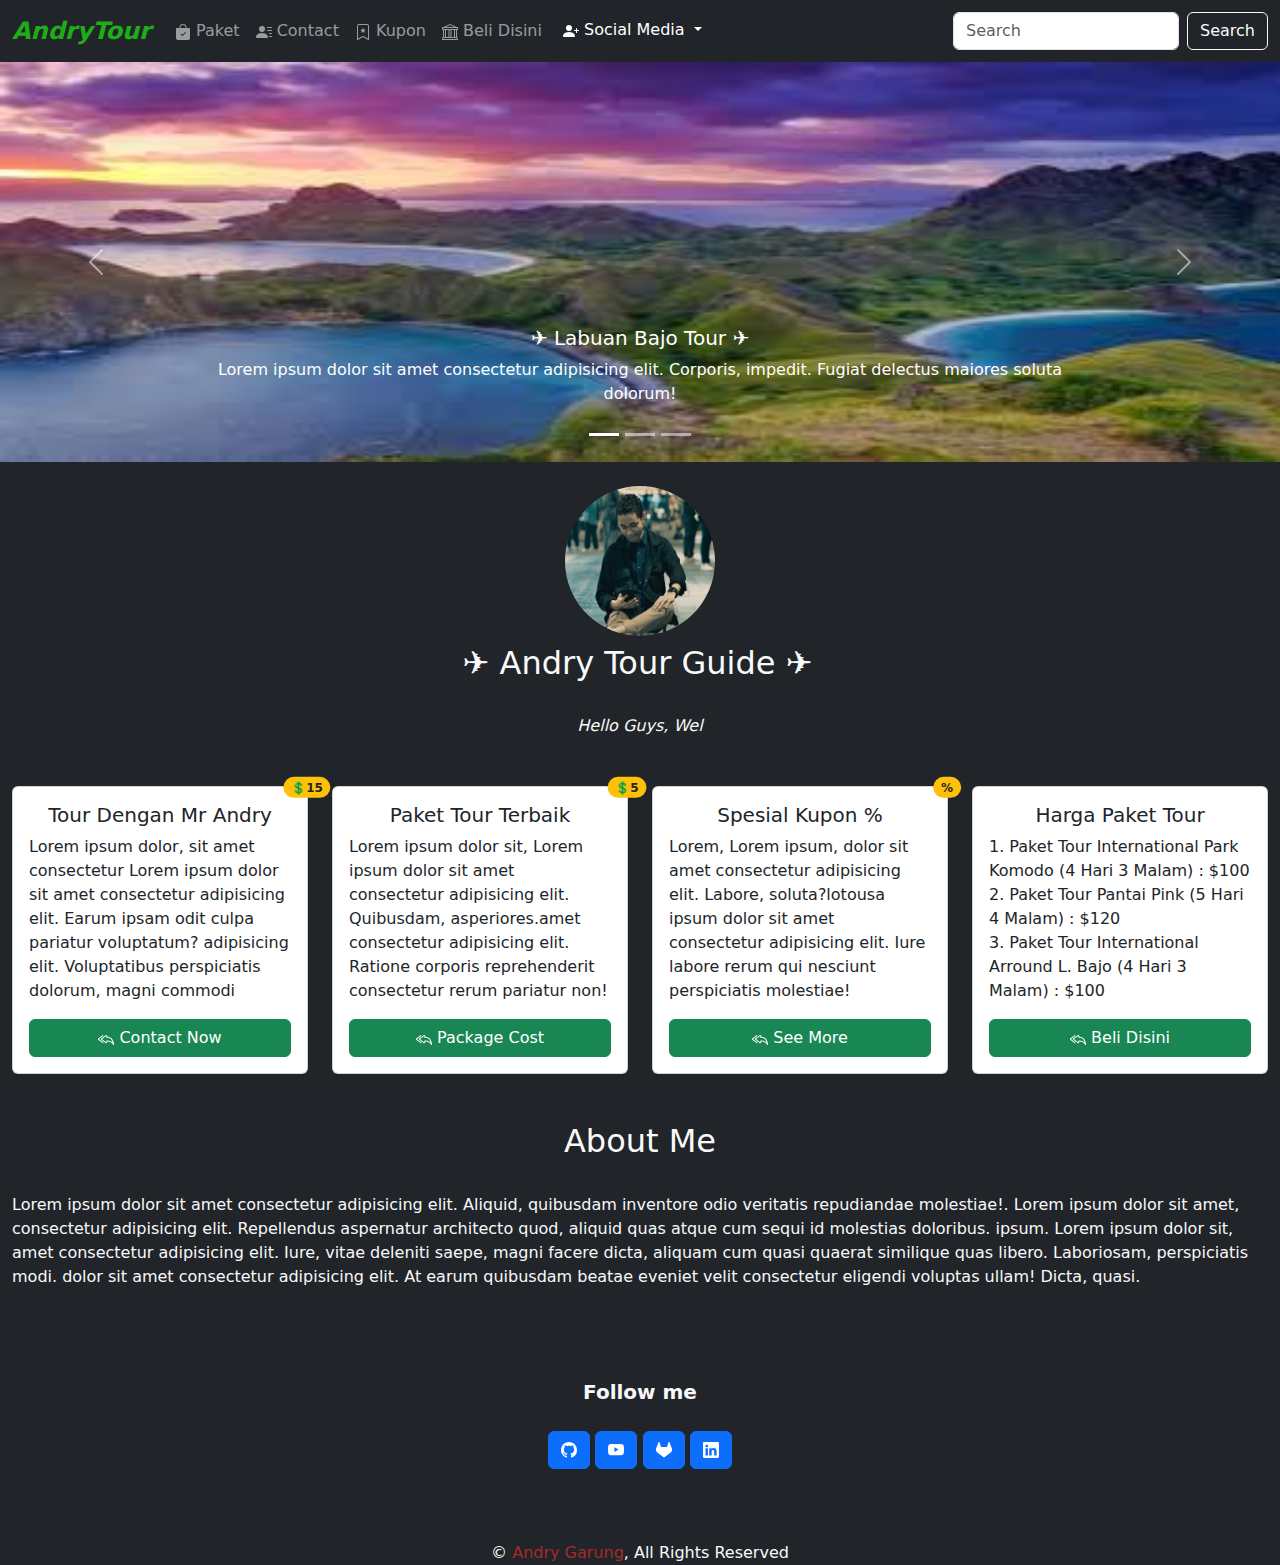
<file: index.html>
<!DOCTYPE html>
<html lang="en">
  <head>
    <meta charset="UTF-8" />
    <meta name="viewport" content="width=device-width, initial-scale=1.0" />
    <link
      href="https://cdn.jsdelivr.net/npm/bootstrap@5.3.3/dist/css/bootstrap.min.css"
      rel="stylesheet"
      integrity="sha384-QWTKZyjpPEjISv5WaRU9OFeRpok6YctnYmDr5pNlyT2bRjXh0JMhjY6hW+ALEwIH"
      crossorigin="anonymous"
    />
    <link rel="stylesheet" href="style.css">
    <title>home</title>
  </head>
  <body class="bg-dark">
   
    

      <!--NAVBAR SECTION PART-->
    <nav class="navbar navbar-expand-lg navbar-dark bg-dark  text-light sticky-top">
      <div class="container-fluid">
        <a class="navbar-brand" href="/index.html" style=" font-weight: bolder; color: rgb(29, 173, 24); font-style: italic; font-size: x-large;">AndryTour</a>
        <button class="navbar-toggler" type="button" data-bs-toggle="collapse" data-bs-target="#navbarSupportedContent" aria-controls="navbarSupportedContent" aria-expanded="false" aria-label="Toggle navigation">
          <span class="navbar-toggler-icon"></span>
        </button>
        <div class="collapse navbar-collapse" id="navbarSupportedContent">
          <ul class="navbar-nav me-auto mb-2 mb-lg-0">
            
            <li class="nav-item">
              <a class="nav-link " href="/PAKET/index.html"> <svg xmlns="http://www.w3.org/2000/svg" width="16" height="16" fill="currentColor" class="bi bi-bag-check-fill" viewBox="0 0 16 16">
                <path fill-rule="evenodd" d="M10.5 3.5a2.5 2.5 0 0 0-5 0V4h5zm1 0V4H15v10a2 2 0 0 1-2 2H3a2 2 0 0 1-2-2V4h3.5v-.5a3.5 3.5 0 1 1 7 0m-.646 5.354a.5.5 0 0 0-.708-.708L7.5 10.793 6.354 9.646a.5.5 0 1 0-.708.708l1.5 1.5a.5.5 0 0 0 .708 0z"/>
              </svg> Paket</a>  
            </li>
            <li class="nav-item">
            <a class="nav-link " href="/CONTACT/index.html"> <svg xmlns="http://www.w3.org/2000/svg" width="16" height="16" fill="currentColor" class="bi bi-person-lines-fill" viewBox="0 0 16 16">
              <path d="M6 8a3 3 0 1 0 0-6 3 3 0 0 0 0 6m-5 6s-1 0-1-1 1-4 6-4 6 3 6 4-1 1-1 1zM11 3.5a.5.5 0 0 1 .5-.5h4a.5.5 0 0 1 0 1h-4a.5.5 0 0 1-.5-.5m.5 2.5a.5.5 0 0 0 0 1h4a.5.5 0 0 0 0-1zm2 3a.5.5 0 0 0 0 1h2a.5.5 0 0 0 0-1zm0 3a.5.5 0 0 0 0 1h2a.5.5 0 0 0 0-1z"/>
            </svg> Contact</a>
          </li>
        
          <li class="nav-item">
            <a class="nav-link " href="/KUPON/index.html"> <svg xmlns="http://www.w3.org/2000/svg" width="16" height="16" fill="currentColor" class="bi bi-bookmark-star" viewBox="0 0 16 16">
              <path d="M7.84 4.1a.178.178 0 0 1 .32 0l.634 1.285a.18.18 0 0 0 .134.098l1.42.206c.145.021.204.2.098.303L9.42 6.993a.18.18 0 0 0-.051.158l.242 1.414a.178.178 0 0 1-.258.187l-1.27-.668a.18.18 0 0 0-.165 0l-1.27.668a.178.178 0 0 1-.257-.187l.242-1.414a.18.18 0 0 0-.05-.158l-1.03-1.001a.178.178 0 0 1 .098-.303l1.42-.206a.18.18 0 0 0 .134-.098z"/>
              <path d="M2 2a2 2 0 0 1 2-2h8a2 2 0 0 1 2 2v13.5a.5.5 0 0 1-.777.416L8 13.101l-5.223 2.815A.5.5 0 0 1 2 15.5zm2-1a1 1 0 0 0-1 1v12.566l4.723-2.482a.5.5 0 0 1 .554 0L13 14.566V2a1 1 0 0 0-1-1z"/>
            </svg> Kupon</a>
          </li>

          <li class="nav-item">
            <a class="nav-link " href="/BELI DISINI/index.html"><svg xmlns="http://www.w3.org/2000/svg" width="16" height="16" fill="currentColor" class="bi bi-bank" viewBox="0 0 16 16">
              <path d="m8 0 6.61 3h.89a.5.5 0 0 1 .5.5v2a.5.5 0 0 1-.5.5H15v7a.5.5 0 0 1 .485.38l.5 2a.498.498 0 0 1-.485.62H.5a.498.498 0 0 1-.485-.62l.5-2A.5.5 0 0 1 1 13V6H.5a.5.5 0 0 1-.5-.5v-2A.5.5 0 0 1 .5 3h.89zM3.777 3h8.447L8 1zM2 6v7h1V6zm2 0v7h2.5V6zm3.5 0v7h1V6zm2 0v7H12V6zM13 6v7h1V6zm2-1V4H1v1zm-.39 9H1.39l-.25 1h13.72z"/>
            </svg> Beli Disini</a>
          </li>

          <!--dropdwon social media-->
        
                <ul class="navbar-nav">
                  <li class="nav-item dropdown ">
                    <button class="btn btn-dark dropdown-toggle" data-bs-toggle="dropdown" aria-expanded="false">
                      <svg xmlns="http://www.w3.org/2000/svg" width="16" height="16" fill="currentColor" class="bi bi-person-plus-fill" viewBox="0 0 16 16">
                        <path d="M1 14s-1 0-1-1 1-4 6-4 6 3 6 4-1 1-1 1zm5-6a3 3 0 1 0 0-6 3 3 0 0 0 0 6"/>
                        <path fill-rule="evenodd" d="M13.5 5a.5.5 0 0 1 .5.5V7h1.5a.5.5 0 0 1 0 1H14v1.5a.5.5 0 0 1-1 0V8h-1.5a.5.5 0 0 1 0-1H13V5.5a.5.5 0 0 1 .5-.5"/>
                      </svg> Social Media
                    </button>
                    <ul class="dropdown-menu dropdown-menu-dark">
                      <li><a class="dropdown-item" href="https://youtube.com/">
                        <svg xmlns="http://www.w3.org/2000/svg" width="16" height="16" fill="currentColor" class="bi bi-youtube" viewBox="0 0 16 16">
                          <path d="M8.051 1.999h.089c.822.003 4.987.033 6.11.335a2.01 2.01 0 0 1 1.415 1.42c.101.38.172.883.22 1.402l.01.104.022.26.008.104c.065.914.073 1.77.074 1.957v.075c-.001.194-.01 1.108-.082 2.06l-.008.105-.009.104c-.05.572-.124 1.14-.235 1.558a2.01 2.01 0 0 1-1.415 1.42c-1.16.312-5.569.334-6.18.335h-.142c-.309 0-1.587-.006-2.927-.052l-.17-.006-.087-.004-.171-.007-.171-.007c-1.11-.049-2.167-.128-2.654-.26a2.01 2.01 0 0 1-1.415-1.419c-.111-.417-.185-.986-.235-1.558L.09 9.82l-.008-.104A31 31 0 0 1 0 7.68v-.123c.002-.215.01-.958.064-1.778l.007-.103.003-.052.008-.104.022-.26.01-.104c.048-.519.119-1.023.22-1.402a2.01 2.01 0 0 1 1.415-1.42c.487-.13 1.544-.21 2.654-.26l.17-.007.172-.006.086-.003.171-.007A100 100 0 0 1 7.858 2zM6.4 5.209v4.818l4.157-2.408z"/>
                        </svg> Youtube</a></li>
                      <li><a class="dropdown-item" href="https://web.facebook.com/">
                        <svg xmlns="http://www.w3.org/2000/svg" width="16" height="16" fill="currentColor" class="bi bi-facebook" viewBox="0 0 16 16">
                        <path d="M16 8.049c0-4.446-3.582-8.05-8-8.05C3.58 0-.002 3.603-.002 8.05c0 4.017 2.926 7.347 6.75 7.951v-5.625h-2.03V8.05H6.75V6.275c0-2.017 1.195-3.131 3.022-3.131.876 0 1.791.157 1.791.157v1.98h-1.009c-.993 0-1.303.621-1.303 1.258v1.51h2.218l-.354 2.326H9.25V16c3.824-.604 6.75-3.934 6.75-7.951"/>
                        </svg> Facebook</a></li>
                      <li><a class="dropdown-item" href="https://www.tiktok.com/">
                        <svg xmlns="http://www.w3.org/2000/svg" width="16" height="16" fill="currentColor" class="bi bi-tiktok" viewBox="0 0 16 16">
                        <path d="M9 0h1.98c.144.715.54 1.617 1.235 2.512C12.895 3.389 13.797 4 15 4v2c-1.753 0-3.07-.814-4-1.829V11a5 5 0 1 1-5-5v2a3 3 0 1 0 3 3z"/>
                       </svg> Tiktok</a></li>
                    </ul>
                  </li>
                </ul>
              
            <!--end Social Media-->
          

          </ul>

          <form class="d-flex" role="search">
            <input class="form-control me-2" type="search" placeholder="Search" aria-label="Search">
            <button class="btn btn-outline-light" type="submit">Search</button>
          </form>
        </div>
      </div>
    </nav>
    <!--NAVBAR SECTION END-->

    <!--FIRST LAYOUT-->

    <!--COROUSEL IMAGES-->
    <div id="carouselExampleCaptions" class="carousel slide">
      <div class="carousel-indicators" >
        <button type="button" data-bs-target="#carouselExampleCaptions" data-bs-slide-to="0" class="active" aria-current="true" aria-label="Slide 1"></button>
        <button type="button" data-bs-target="#carouselExampleCaptions" data-bs-slide-to="1" aria-label="Slide 2"></button>
        <button type="button" data-bs-target="#carouselExampleCaptions" data-bs-slide-to="2" aria-label="Slide 3"></button>
      </div>
      <div class="carousel-inner " >
        <div class="carousel-item active">
          <img src="new03.jpeg" class="d-block w-100" alt="labuan bajo" style="height: 400px;"  >
          <div class="carousel-caption" >
            <h5> ✈ Labuan Bajo Tour ✈</h5>
            <p>Lorem ipsum dolor sit amet consectetur adipisicing elit. Corporis, impedit. Fugiat delectus maiores soluta dolorum!</p>
          </div>
        </div>
        <div class="carousel-item" >
          <img src="pink1.jpeg" class="d-block w-100" alt="pantai pink"  style="height: 400px;">
          <div class="carousel-caption">
            <h5>✈ Pantai Pink Tour ✈</h5>
            <p>Lorem ipsum dolor sit, amet consectetur adipisicing elit. Quisquam recusandae numquam veritatis eos quaerat voluptatibus?</p>
          </div>
        </div>
        <div class="carousel-item" >
          <img src="komodo 1.jpeg" class="d-block w-100" alt="hewan komodo"  style="height: 400px;">
          <div class="carousel-caption ">
            <h5>✈ Visiting International Komodo Park ✈</h5>
            <p>Lorem ipsum dolor sit amet consectetur adipisicing elit. Perspiciatis earum doloremque culpa magnam blanditiis error?</p>
          </div>
        </div>
      </div>
      <button class="carousel-control-prev" type="button" data-bs-target="#carouselExampleCaptions" data-bs-slide="prev">
        <span class="carousel-control-prev-icon" aria-hidden="true"></span>
        <span class="visually-hidden">Previous</span>
      </button>
      <button class="carousel-control-next" type="button" data-bs-target="#carouselExampleCaptions" data-bs-slide="next">
        <span class="carousel-control-next-icon" aria-hidden="true"></span>
        <span class="visually-hidden">Next</span>
      </button>
    </div>
    <!--END OF COROUSEL IAMGAES-->

    <div class="container-fluid bg-dark text-light header" style="height: 100vh;" >
      <div class="row mt-4">
        <div class="col-12">
          <div class="header text-center">
            <img src="garung04.jpg"  alt="my image" width="150px " height="150px" >
          </div>
          
            <h2 class="mt-2 typing-animation text-center">✈ Andry Tour Guide ✈ </h2>
            <div class="col text-center">
                <i  id="typing-element"><br>
                </i>
            </div>
        </div>
      </div>

      <!--CARDS SECTION-->
      <div class="row text-dark mt-4 ">
        <div class="col-sm-3 g-4">
          <div class="card ">
            <div class="card-body">
              <h5 class="card-title text-center">Tour Dengan Mr Andry</h5>
              <p class="card-text">Lorem ipsum dolor, sit amet consectetur Lorem ipsum dolor sit amet consectetur adipisicing elit. Earum ipsam odit culpa pariatur voluptatum? adipisicing elit. Voluptatibus perspiciatis dolorum, magni commodi</p>
              <a href="CONTACT" class="btn btn-success d-block"><svg xmlns="http://www.w3.org/2000/svg" width="16" height="16" fill="currentColor" class="bi bi-reply-all" viewBox="0 0 16 16">
                <path d="M8.098 5.013a.144.144 0 0 1 .202.134V6.3a.5.5 0 0 0 .5.5c.667 0 2.013.005 3.3.822.984.624 1.99 1.76 2.595 3.876-1.02-.983-2.185-1.516-3.205-1.799a8.7 8.7 0 0 0-1.921-.306 7 7 0 0 0-.798.008h-.013l-.005.001h-.001L8.8 9.9l-.05-.498a.5.5 0 0 0-.45.498v1.153c0 .108-.11.176-.202.134L4.114 8.254l-.042-.028a.147.147 0 0 1 0-.252l.042-.028zM9.3 10.386q.102 0 .223.006c.434.02 1.034.086 1.7.271 1.326.368 2.896 1.202 3.94 3.08a.5.5 0 0 0 .933-.305c-.464-3.71-1.886-5.662-3.46-6.66-1.245-.79-2.527-.942-3.336-.971v-.66a1.144 1.144 0 0 0-1.767-.96l-3.994 2.94a1.147 1.147 0 0 0 0 1.946l3.994 2.94a1.144 1.144 0 0 0 1.767-.96z"/>
                <path d="M5.232 4.293a.5.5 0 0 0-.7-.106L.54 7.127a1.147 1.147 0 0 0 0 1.946l3.994 2.94a.5.5 0 1 0 .593-.805L1.114 8.254l-.042-.028a.147.147 0 0 1 0-.252l.042-.028 4.012-2.954a.5.5 0 0 0 .106-.699"/>
              </svg> Contact Now</a>
            </div>
            <span class="position-absolute top-0 start-100 translate-middle badge rounded-pill bg-warning text-dark">
              💲15 
            </span>
          </div>
        </div>
        <div class="col-sm-3 g-4">
          <div class="card">
            <div class="card-body">
              <h5 class="card-title text-center">Paket Tour Terbaik</h5>
              <p class="card-text">Lorem ipsum dolor sit, Lorem ipsum dolor sit amet consectetur adipisicing elit. Quibusdam, asperiores.amet consectetur adipisicing elit. Ratione corporis reprehenderit consectetur rerum pariatur non!</p>
              <a href="PAKET" class="btn btn-success d-block"><svg xmlns="http://www.w3.org/2000/svg" width="16" height="16" fill="currentColor" class="bi bi-reply-all" viewBox="0 0 16 16">
                <path d="M8.098 5.013a.144.144 0 0 1 .202.134V6.3a.5.5 0 0 0 .5.5c.667 0 2.013.005 3.3.822.984.624 1.99 1.76 2.595 3.876-1.02-.983-2.185-1.516-3.205-1.799a8.7 8.7 0 0 0-1.921-.306 7 7 0 0 0-.798.008h-.013l-.005.001h-.001L8.8 9.9l-.05-.498a.5.5 0 0 0-.45.498v1.153c0 .108-.11.176-.202.134L4.114 8.254l-.042-.028a.147.147 0 0 1 0-.252l.042-.028zM9.3 10.386q.102 0 .223.006c.434.02 1.034.086 1.7.271 1.326.368 2.896 1.202 3.94 3.08a.5.5 0 0 0 .933-.305c-.464-3.71-1.886-5.662-3.46-6.66-1.245-.79-2.527-.942-3.336-.971v-.66a1.144 1.144 0 0 0-1.767-.96l-3.994 2.94a1.147 1.147 0 0 0 0 1.946l3.994 2.94a1.144 1.144 0 0 0 1.767-.96z"/>
                <path d="M5.232 4.293a.5.5 0 0 0-.7-.106L.54 7.127a1.147 1.147 0 0 0 0 1.946l3.994 2.94a.5.5 0 1 0 .593-.805L1.114 8.254l-.042-.028a.147.147 0 0 1 0-.252l.042-.028 4.012-2.954a.5.5 0 0 0 .106-.699"/>
              </svg> Package Cost</a>
            </div>
            <span class="position-absolute top-0 start-100 translate-middle badge rounded-pill bg-warning text-dark">
              💲5 
            </span>
          </div>
        </div>
        <div class="col-sm-3 g-4">
          <div class="card">
            <div class="card-body">
              <h5 class="card-title text-center">Spesial Kupon %</h5>
              <p class="card-text">Lorem, Lorem ipsum, dolor sit amet consectetur adipisicing elit. Labore, soluta?lotousa ipsum dolor sit amet consectetur adipisicing elit. Iure labore rerum qui nesciunt perspiciatis molestiae!</p>
              <a href="KUPON" class="btn btn-success d-block"><svg xmlns="http://www.w3.org/2000/svg" width="16" height="16" fill="currentColor" class="bi bi-reply-all" viewBox="0 0 16 16">
                <path d="M8.098 5.013a.144.144 0 0 1 .202.134V6.3a.5.5 0 0 0 .5.5c.667 0 2.013.005 3.3.822.984.624 1.99 1.76 2.595 3.876-1.02-.983-2.185-1.516-3.205-1.799a8.7 8.7 0 0 0-1.921-.306 7 7 0 0 0-.798.008h-.013l-.005.001h-.001L8.8 9.9l-.05-.498a.5.5 0 0 0-.45.498v1.153c0 .108-.11.176-.202.134L4.114 8.254l-.042-.028a.147.147 0 0 1 0-.252l.042-.028zM9.3 10.386q.102 0 .223.006c.434.02 1.034.086 1.7.271 1.326.368 2.896 1.202 3.94 3.08a.5.5 0 0 0 .933-.305c-.464-3.71-1.886-5.662-3.46-6.66-1.245-.79-2.527-.942-3.336-.971v-.66a1.144 1.144 0 0 0-1.767-.96l-3.994 2.94a1.147 1.147 0 0 0 0 1.946l3.994 2.94a1.144 1.144 0 0 0 1.767-.96z"/>
                <path d="M5.232 4.293a.5.5 0 0 0-.7-.106L.54 7.127a1.147 1.147 0 0 0 0 1.946l3.994 2.94a.5.5 0 1 0 .593-.805L1.114 8.254l-.042-.028a.147.147 0 0 1 0-.252l.042-.028 4.012-2.954a.5.5 0 0 0 .106-.699"/>
              </svg> See More</a>
            </div>
            <span class="position-absolute top-0 start-100 translate-middle badge rounded-pill bg-warning text-dark">
              %
            </span>
          </div>
        </div>

        <div class="col-sm-3 g-4">
          <div class="card">
            <div class="card-body">
              <h5 class="card-title text-center">Harga Paket Tour</h5>
              <p class="card-text">
                1. Paket Tour International Park Komodo (4 Hari 3 Malam) : $100
                <br>
                2.  Paket Tour Pantai Pink (5 Hari 4 Malam)  : $120
                <br>
                3. Paket Tour International Arround L. Bajo (4 Hari 3 Malam) : $100
              </p>
              <a href="BELI DISINI" class="btn btn-success d-block"><svg xmlns="http://www.w3.org/2000/svg" width="16" height="16" fill="currentColor" class="bi bi-reply-all" viewBox="0 0 16 16">
                <path d="M8.098 5.013a.144.144 0 0 1 .202.134V6.3a.5.5 0 0 0 .5.5c.667 0 2.013.005 3.3.822.984.624 1.99 1.76 2.595 3.876-1.02-.983-2.185-1.516-3.205-1.799a8.7 8.7 0 0 0-1.921-.306 7 7 0 0 0-.798.008h-.013l-.005.001h-.001L8.8 9.9l-.05-.498a.5.5 0 0 0-.45.498v1.153c0 .108-.11.176-.202.134L4.114 8.254l-.042-.028a.147.147 0 0 1 0-.252l.042-.028zM9.3 10.386q.102 0 .223.006c.434.02 1.034.086 1.7.271 1.326.368 2.896 1.202 3.94 3.08a.5.5 0 0 0 .933-.305c-.464-3.71-1.886-5.662-3.46-6.66-1.245-.79-2.527-.942-3.336-.971v-.66a1.144 1.144 0 0 0-1.767-.96l-3.994 2.94a1.147 1.147 0 0 0 0 1.946l3.994 2.94a1.144 1.144 0 0 0 1.767-.96z"/>
                <path d="M5.232 4.293a.5.5 0 0 0-.7-.106L.54 7.127a1.147 1.147 0 0 0 0 1.946l3.994 2.94a.5.5 0 1 0 .593-.805L1.114 8.254l-.042-.028a.147.147 0 0 1 0-.252l.042-.028 4.012-2.954a.5.5 0 0 0 .106-.699"/>
              </svg> Beli Disini </a>
            </div>
           
          </div>
        </div>

      </div>
      <!--END CARD SECTON-->
<br>
<br>
      <h2 class="text-center text-light ">  About Me
      </h2>
      <br>
      
      <p class="card-text text-light">
        Lorem ipsum dolor sit amet consectetur adipisicing elit. Aliquid, quibusdam inventore odio veritatis repudiandae molestiae!. Lorem ipsum dolor sit amet, consectetur adipisicing elit. Repellendus aspernatur architecto quod, aliquid quas atque cum sequi id molestias doloribus.
        ipsum. Lorem ipsum dolor sit, amet consectetur adipisicing elit. Iure, vitae deleniti saepe, magni facere dicta, aliquam cum quasi quaerat similique quas libero. Laboriosam, perspiciatis modi. dolor sit amet consectetur adipisicing elit. At earum quibusdam beatae eveniet velit consectetur eligendi voluptas ullam! Dicta, quasi.
      </p>
      <br>

      <div class="col-md-12 mt-5 mb-5 ">
        <p style="text-align: center; font-size: 20px; font-weight: bold;">Follow me</p>
        <div class="icon">
          <div style="text-align: center;" class=" pt-2 ">
            <a class="btn btn-square btn-primary " target="_blank"  href="https://github.com/Garungandry04/IMPPROVE.git">
              <i class="fab fa-github"><svg xmlns="http://www.w3.org/2000/svg" width="16" height="16" fill="currentColor" class="bi bi-github" viewBox="0 0 16 16">
                <path d="M8 0C3.58 0 0 3.58 0 8c0 3.54 2.29 6.53 5.47 7.59.4.07.55-.17.55-.38 0-.19-.01-.82-.01-1.49-2.01.37-2.53-.49-2.69-.94-.09-.23-.48-.94-.82-1.13-.28-.15-.68-.52-.01-.53.63-.01 1.08.58 1.23.82.72 1.21 1.87.87 2.33.66.07-.52.28-.87.51-1.07-1.78-.2-3.64-.89-3.64-3.95 0-.87.31-1.59.82-2.15-.08-.2-.36-1.02.08-2.12 0 0 .67-.21 2.2.82.64-.18 1.32-.27 2-.27s1.36.09 2 .27c1.53-1.04 2.2-.82 2.2-.82.44 1.1.16 1.92.08 2.12.51.56.82 1.27.82 2.15 0 3.07-1.87 3.75-3.65 3.95.29.25.54.73.54 1.48 0 1.07-.01 1.93-.01 2.2 0 .21.15.46.55.38A8.01 8.01 0 0 0 16 8c0-4.42-3.58-8-8-8"/>
              </svg></i>
            </a>
            <a class="btn btn-square btn-primary" target="_blank"  href="https://www.youtube.com/@Andry_Quotes">
              <i class="fab fa-github"><svg xmlns="http://www.w3.org/2000/svg" width="16" height="16" fill="currentColor" class="bi bi-youtube" viewBox="0 0 16 16">
                <path d="M8.051 1.999h.089c.822.003 4.987.033 6.11.335a2.01 2.01 0 0 1 1.415 1.42c.101.38.172.883.22 1.402l.01.104.022.26.008.104c.065.914.073 1.77.074 1.957v.075c-.001.194-.01 1.108-.082 2.06l-.008.105-.009.104c-.05.572-.124 1.14-.235 1.558a2.01 2.01 0 0 1-1.415 1.42c-1.16.312-5.569.334-6.18.335h-.142c-.309 0-1.587-.006-2.927-.052l-.17-.006-.087-.004-.171-.007-.171-.007c-1.11-.049-2.167-.128-2.654-.26a2.01 2.01 0 0 1-1.415-1.419c-.111-.417-.185-.986-.235-1.558L.09 9.82l-.008-.104A31 31 0 0 1 0 7.68v-.123c.002-.215.01-.958.064-1.778l.007-.103.003-.052.008-.104.022-.26.01-.104c.048-.519.119-1.023.22-1.402a2.01 2.01 0 0 1 1.415-1.42c.487-.13 1.544-.21 2.654-.26l.17-.007.172-.006.086-.003.171-.007A100 100 0 0 1 7.858 2zM6.4 5.209v4.818l4.157-2.408z"/>
              </svg></i>
            </a>
            <a class="btn btn-square btn-primary" target="_blank"  href="https://github.com/Garungandry04/IMPPROVE.git">
              <i class="fab fa-github">
                <svg xmlns="http://www.w3.org/2000/svg" width="16" height="16" fill="currentColor" class="bi bi-gitlab" viewBox="0 0 16 16">
                <path d="m15.734 6.1-.022-.058L13.534.358a.57.57 0 0 0-.563-.356.6.6 0 0 0-.328.122.6.6 0 0 0-.193.294l-1.47 4.499H5.025l-1.47-4.5A.572.572 0 0 0 2.47.358L.289 6.04l-.022.057A4.044 4.044 0 0 0 1.61 10.77l.007.006.02.014 3.318 2.485 1.64 1.242 1 .755a.67.67 0 0 0 .814 0l1-.755 1.64-1.242 3.338-2.5.009-.007a4.05 4.05 0 0 0 1.34-4.668Z"/>
              </svg>
            </i>
            </a>
            <a class="btn btn-square btn-primary" target="_blank"  href="https://id.linkedin.com/">
              <i class="fab fa-github">
                <svg xmlns="http://www.w3.org/2000/svg" width="16" height="16" fill="currentColor" class="bi bi-linkedin" viewBox="0 0 16 16">
                <path d="M0 1.146C0 .513.526 0 1.175 0h13.65C15.474 0 16 .513 16 1.146v13.708c0 .633-.526 1.146-1.175 1.146H1.175C.526 16 0 15.487 0 14.854zm4.943 12.248V6.169H2.542v7.225zm-1.2-8.212c.837 0 1.358-.554 1.358-1.248-.015-.709-.52-1.248-1.342-1.248S2.4 3.226 2.4 3.934c0 .694.521 1.248 1.327 1.248zm4.908 8.212V9.359c0-.216.016-.432.08-.586.173-.431.568-.878 1.232-.878.869 0 1.216.662 1.216 1.634v3.865h2.401V9.25c0-2.22-1.184-3.252-2.764-3.252-1.274 0-1.845.7-2.165 1.193v.025h-.016l.016-.025V6.169h-2.4c.03.678 0 7.225 0 7.225z"/>
                </svg>
              </i>
            </a>
            
          </div>
        </div>
      </div>
      <br>
          <footer>
            <p class="text-center text-light" >&copy; <span style="color: brown;">Andry Garung</span>, All Rights Reserved</p>
          </footer>
          
          

    </div>
    <!--END LAYOUT-->

  <script src="new.js"></script>
    <script src="https://cdn.jsdelivr.net/npm/bootstrap@5.3.3/dist/js/bootstrap.bundle.min.js" integrity="sha384-YvpcrYf0tY3lHB60NNkmXc5s9fDVZLESaAA55NDzOxhy9GkcIdslK1eN7N6jIeHz" crossorigin="anonymous"></script>
</body>
  </body>
</html>
</file>
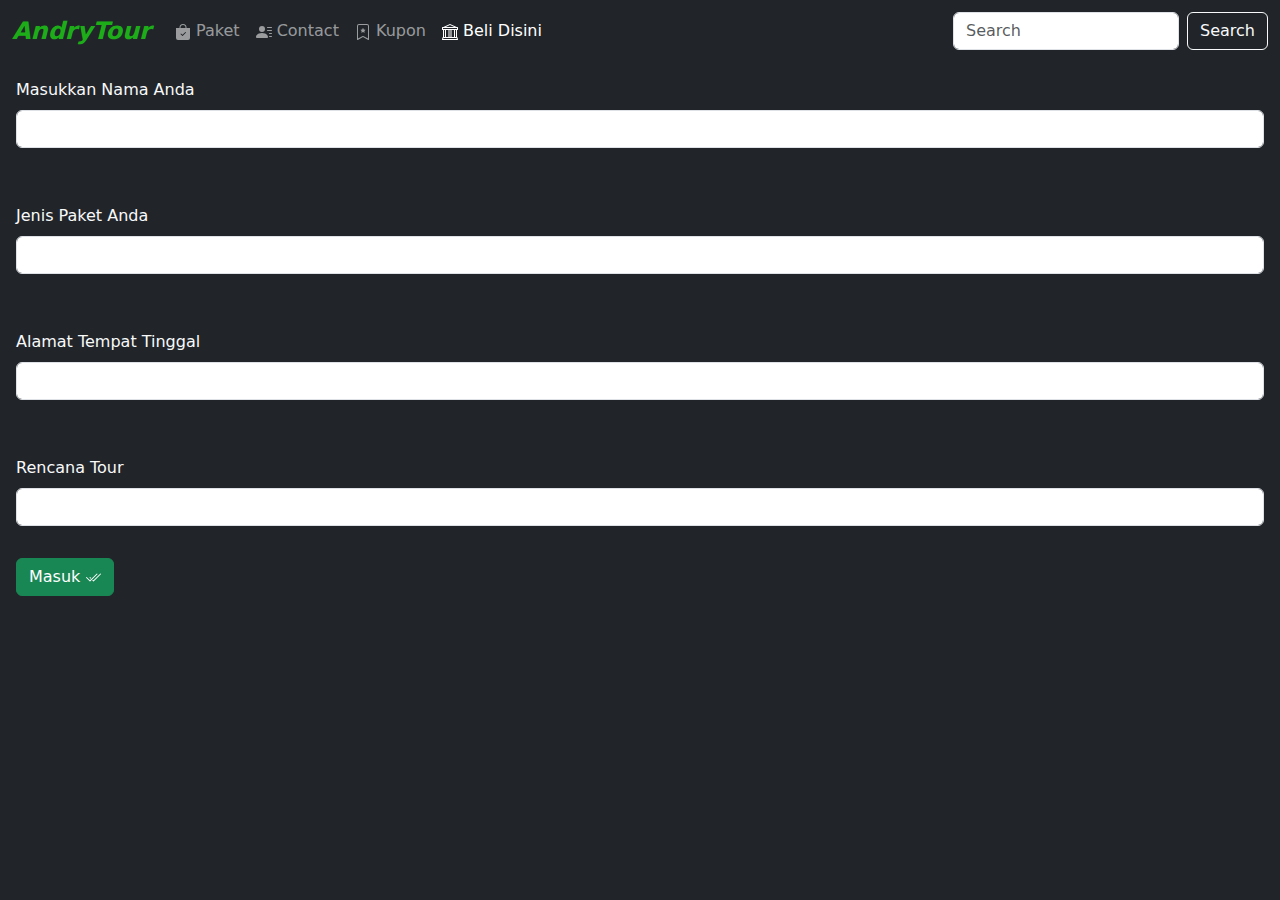
<file: BELI DISINI/index.html>
<!DOCTYPE html>
<html lang="en">
  <head>
    <meta charset="UTF-8" />
    <meta name="viewport" content="width=device-width, initial-scale=1.0" />
    <link
      href="https://cdn.jsdelivr.net/npm/bootstrap@5.3.3/dist/css/bootstrap.min.css"
      rel="stylesheet"
      integrity="sha384-QWTKZyjpPEjISv5WaRU9OFeRpok6YctnYmDr5pNlyT2bRjXh0JMhjY6hW+ALEwIH"
      crossorigin="anonymous"
    />
    <title>home</title>
  </head>
  <body class="bg-dark">
    <!--FIRST NAVBAR SECTION-->
    <nav class="navbar navbar-expand-lg navbar-dark bg-dark text-light sticky-top">
      <div class="container-fluid">
        <a class="navbar-brand" href="/index.html" style=" font-weight: bolder; color: rgb(29, 173, 24); font-style: italic; font-size: x-large;" >AndryTour</a>
        <button class="navbar-toggler" type="button" data-bs-toggle="collapse" data-bs-target="#navbarSupportedContent" aria-controls="navbarSupportedContent" aria-expanded="false" aria-label="Toggle navigation">
          <span class="navbar-toggler-icon"></span> 
        </button>
        <div class="collapse navbar-collapse" id="navbarSupportedContent">
          <ul class="navbar-nav me-auto mb-2 mb-lg-0">
            
            <li class="nav-item">
              <a class="nav-link " href="/PAKET/index.html"> <svg xmlns="http://www.w3.org/2000/svg" width="16" height="16" fill="currentColor" class="bi bi-bag-check-fill" viewBox="0 0 16 16">
                <path fill-rule="evenodd" d="M10.5 3.5a2.5 2.5 0 0 0-5 0V4h5zm1 0V4H15v10a2 2 0 0 1-2 2H3a2 2 0 0 1-2-2V4h3.5v-.5a3.5 3.5 0 1 1 7 0m-.646 5.354a.5.5 0 0 0-.708-.708L7.5 10.793 6.354 9.646a.5.5 0 1 0-.708.708l1.5 1.5a.5.5 0 0 0 .708 0z"/>
              </svg> Paket</a>
            </li>
            <li class="nav-item">
            <a class="nav-link" href="/CONTACT/index.html"> <svg xmlns="http://www.w3.org/2000/svg" width="16" height="16" fill="currentColor" class="bi bi-person-lines-fill" viewBox="0 0 16 16">
              <path d="M6 8a3 3 0 1 0 0-6 3 3 0 0 0 0 6m-5 6s-1 0-1-1 1-4 6-4 6 3 6 4-1 1-1 1zM11 3.5a.5.5 0 0 1 .5-.5h4a.5.5 0 0 1 0 1h-4a.5.5 0 0 1-.5-.5m.5 2.5a.5.5 0 0 0 0 1h4a.5.5 0 0 0 0-1zm2 3a.5.5 0 0 0 0 1h2a.5.5 0 0 0 0-1zm0 3a.5.5 0 0 0 0 1h2a.5.5 0 0 0 0-1z"/>
            </svg> Contact</a>
          </li>
        
          <li class="nav-item">
            <a class="nav-link " href="/KUPON/index.html"> <svg xmlns="http://www.w3.org/2000/svg" width="16" height="16" fill="currentColor" class="bi bi-bookmark-star" viewBox="0 0 16 16">
              <path d="M7.84 4.1a.178.178 0 0 1 .32 0l.634 1.285a.18.18 0 0 0 .134.098l1.42.206c.145.021.204.2.098.303L9.42 6.993a.18.18 0 0 0-.051.158l.242 1.414a.178.178 0 0 1-.258.187l-1.27-.668a.18.18 0 0 0-.165 0l-1.27.668a.178.178 0 0 1-.257-.187l.242-1.414a.18.18 0 0 0-.05-.158l-1.03-1.001a.178.178 0 0 1 .098-.303l1.42-.206a.18.18 0 0 0 .134-.098z"/>
              <path d="M2 2a2 2 0 0 1 2-2h8a2 2 0 0 1 2 2v13.5a.5.5 0 0 1-.777.416L8 13.101l-5.223 2.815A.5.5 0 0 1 2 15.5zm2-1a1 1 0 0 0-1 1v12.566l4.723-2.482a.5.5 0 0 1 .554 0L13 14.566V2a1 1 0 0 0-1-1z"/>
            </svg> Kupon</a>
          </li>

          <li class="nav-item">
            <a class="nav-link active" href="/BELI DISINI/index.html"> <svg xmlns="http://www.w3.org/2000/svg" width="16" height="16" fill="currentColor" class="bi bi-bank" viewBox="0 0 16 16">
                <path d="m8 0 6.61 3h.89a.5.5 0 0 1 .5.5v2a.5.5 0 0 1-.5.5H15v7a.5.5 0 0 1 .485.38l.5 2a.498.498 0 0 1-.485.62H.5a.498.498 0 0 1-.485-.62l.5-2A.5.5 0 0 1 1 13V6H.5a.5.5 0 0 1-.5-.5v-2A.5.5 0 0 1 .5 3h.89zM3.777 3h8.447L8 1zM2 6v7h1V6zm2 0v7h2.5V6zm3.5 0v7h1V6zm2 0v7H12V6zM13 6v7h1V6zm2-1V4H1v1zm-.39 9H1.39l-.25 1h13.72z"/>
              </svg> Beli Disini</a>
          </li>

          

          </ul>

          <form class="d-flex" role="search">
            <input class="form-control me-2" type="search" placeholder="Search" aria-label="Search">
            <button class="btn btn-outline-light" type="submit">Search</button>
          </form>
        </div>
      </div>
    </nav>
    <!--END NAVBAR SECTION-->

    <!--FIRST LAYOUT-->
    <form >

        <div class="m-3 ">
            <label for="exampleInputnamaanda1" class="form-label text-light text-center">Masukkan Nama Anda</label>
            <input type="namaanda" class="form-control" id="exampleInputnamaanda1" aria-describedby="namaandaHelp">
          
          </div>
          <br>

        <div class="m-3 ">
            <label for="exampleInputjenispaket2" class="form-label text-light text-center">Jenis Paket Anda</label>
            <input type="jenispaket" class="form-control " id="exampleInputnamaanda1" aria-describedby="emailHelp">
          
          </div>
          <br>

        <div class="m-3">
          <label for="exampleInputalamattempattinggal1" class="form-label text-light" >Alamat Tempat Tinggal</label>
          <input type="alamat tempat tinggal" class="form-control" id="alamat tempat tinggal" aria-describedby="emailHelp">
        
        </div>
        <br>

        <div class="m-3">
          <label for="exampleInputRencanaTour" class="form-label text-light ">
            Rencana Tour
          </label>
          <input type="RencanaTour1" class="form-control" id="exampleInputRencanatour1">
        </div>

        <button id="success-message" type="submit" class="btn btn-success m-3" onclick="submitForm()">
           Masuk <svg xmlns="http://www.w3.org/2000/svg" width="16" height="16" fill="currentColor" class="bi bi-check2-all" viewBox="0 0 16 16">
            <path d="M12.354 4.354a.5.5 0 0 0-.708-.708L5 10.293 1.854 7.146a.5.5 0 1 0-.708.708l3.5 3.5a.5.5 0 0 0 .708 0zm-4.208 7-.896-.897.707-.707.543.543 6.646-6.647a.5.5 0 0 1 .708.708l-7 7a.5.5 0 0 1-.708 0"/>
            <path d="m5.354 7.146.896.897-.707.707-.897-.896a.5.5 0 1 1 .708-.708"/>
          </svg>
        </button>
        
         <script>
          function submitForm() {
            // Prevent the default form submission behavior
            event.preventDefault()
        
            // Display a success message
            document.getElementById("success-message").innerHTML = "Success ";       
            
          }
        </script>
         
      
          <!-- <button  type="submit" class="btn btn-success m-3 " >
           <a href="/CONTACT/index.html" class="text-light" >Submit</a>
         </button>  -->

      </form>
    <!--END LAYOUT-->

    <script src="https://cdn.jsdelivr.net/npm/bootstrap@5.3.3/dist/js/bootstrap.bundle.min.js" integrity="sha384-YvpcrYf0tY3lHB60NNkmXc5s9fDVZLESaAA55NDzOxhy9GkcIdslK1eN7N6jIeHz" crossorigin="anonymous"></script>
  </body>
  </body>
</html>
</file>
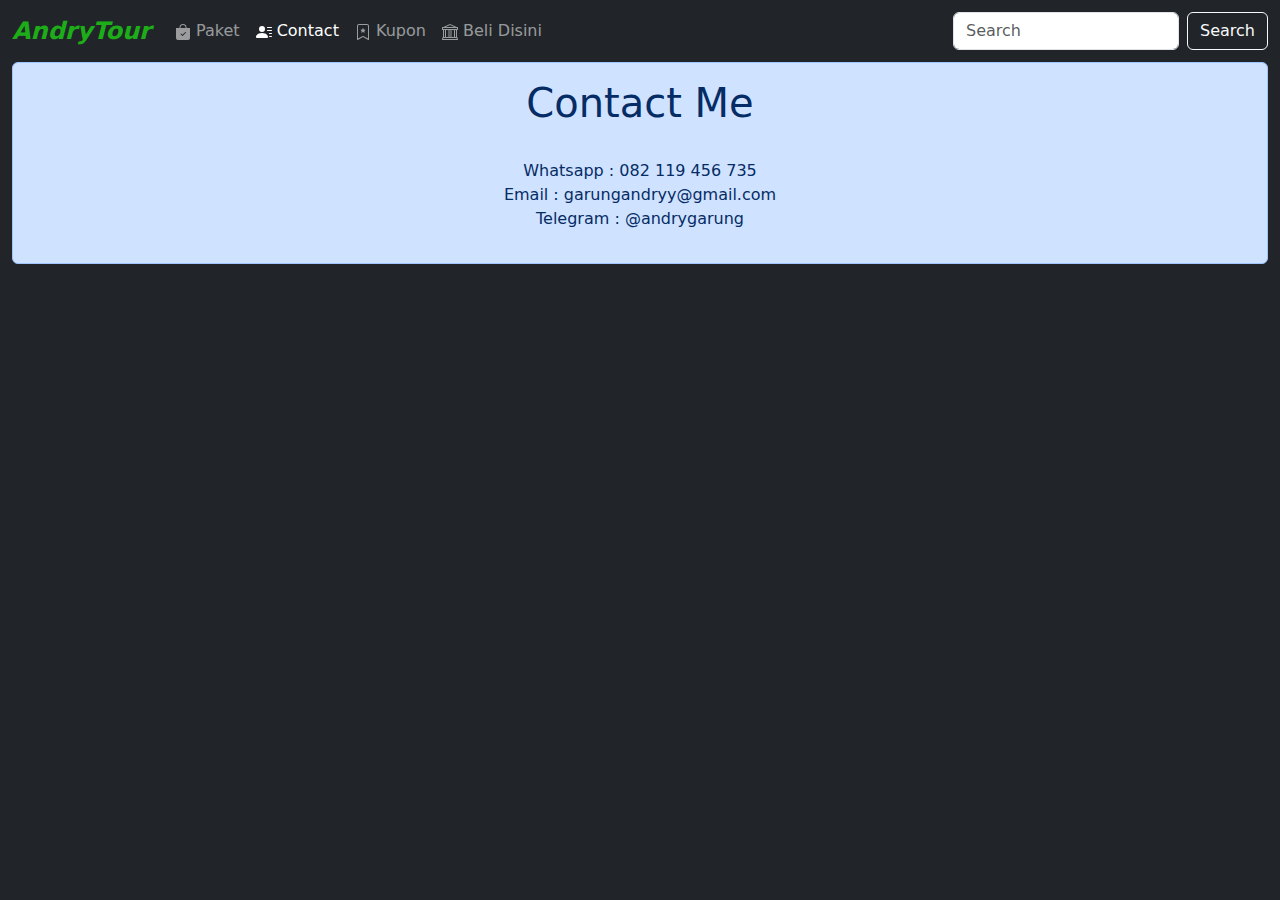
<file: CONTACT/index.html>
<!DOCTYPE html>
<html lang="en">
  <head>
    <meta charset="UTF-8" />
    <meta name="viewport" content="width=device-width, initial-scale=1.0" />
    <link
      href="https://cdn.jsdelivr.net/npm/bootstrap@5.3.3/dist/css/bootstrap.min.css"
      rel="stylesheet"
      integrity="sha384-QWTKZyjpPEjISv5WaRU9OFeRpok6YctnYmDr5pNlyT2bRjXh0JMhjY6hW+ALEwIH"
      crossorigin="anonymous"
    />
    <title>home</title>
  </head>
  <body class="bg-dark">
    <!--FIRST NAVBAR SECTION-->
    <nav class="navbar navbar-expand-lg navbar-dark bg-dark text-light sticky-top">
      <div class="container-fluid">
        <a class="navbar-brand" href="/index.html" style=" font-weight: bolder; color: rgb(29, 173, 24); font-style: italic; font-size: x-large;">AndryTour</a>
        <button class="navbar-toggler" type="button" data-bs-toggle="collapse" data-bs-target="#navbarSupportedContent" aria-controls="navbarSupportedContent" aria-expanded="false" aria-label="Toggle navigation">
          <span class="navbar-toggler-icon"></span>
        </button>
        <div class="collapse navbar-collapse" id="navbarSupportedContent">
          <ul class="navbar-nav me-auto mb-2 mb-lg-0">
            
            <li class="nav-item">
              <a class="nav-link " href="/PAKET/index.html"> <svg xmlns="http://www.w3.org/2000/svg" width="16" height="16" fill="currentColor" class="bi bi-bag-check-fill" viewBox="0 0 16 16">
                <path fill-rule="evenodd" d="M10.5 3.5a2.5 2.5 0 0 0-5 0V4h5zm1 0V4H15v10a2 2 0 0 1-2 2H3a2 2 0 0 1-2-2V4h3.5v-.5a3.5 3.5 0 1 1 7 0m-.646 5.354a.5.5 0 0 0-.708-.708L7.5 10.793 6.354 9.646a.5.5 0 1 0-.708.708l1.5 1.5a.5.5 0 0 0 .708 0z"/>
              </svg> Paket</a>
            </li>
            <li class="nav-item">
            <a class="nav-link active " href="/CONTACT/index.html"> <svg xmlns="http://www.w3.org/2000/svg" width="16" height="16" fill="currentColor" class="bi bi-person-lines-fill" viewBox="0 0 16 16">
              <path d="M6 8a3 3 0 1 0 0-6 3 3 0 0 0 0 6m-5 6s-1 0-1-1 1-4 6-4 6 3 6 4-1 1-1 1zM11 3.5a.5.5 0 0 1 .5-.5h4a.5.5 0 0 1 0 1h-4a.5.5 0 0 1-.5-.5m.5 2.5a.5.5 0 0 0 0 1h4a.5.5 0 0 0 0-1zm2 3a.5.5 0 0 0 0 1h2a.5.5 0 0 0 0-1zm0 3a.5.5 0 0 0 0 1h2a.5.5 0 0 0 0-1z"/>
            </svg> Contact</a>
          </li>
        
          <li class="nav-item">
            <a class="nav-link " href="/KUPON/index.html"> <svg xmlns="http://www.w3.org/2000/svg" width="16" height="16" fill="currentColor" class="bi bi-bookmark-star" viewBox="0 0 16 16">
              <path d="M7.84 4.1a.178.178 0 0 1 .32 0l.634 1.285a.18.18 0 0 0 .134.098l1.42.206c.145.021.204.2.098.303L9.42 6.993a.18.18 0 0 0-.051.158l.242 1.414a.178.178 0 0 1-.258.187l-1.27-.668a.18.18 0 0 0-.165 0l-1.27.668a.178.178 0 0 1-.257-.187l.242-1.414a.18.18 0 0 0-.05-.158l-1.03-1.001a.178.178 0 0 1 .098-.303l1.42-.206a.18.18 0 0 0 .134-.098z"/>
              <path d="M2 2a2 2 0 0 1 2-2h8a2 2 0 0 1 2 2v13.5a.5.5 0 0 1-.777.416L8 13.101l-5.223 2.815A.5.5 0 0 1 2 15.5zm2-1a1 1 0 0 0-1 1v12.566l4.723-2.482a.5.5 0 0 1 .554 0L13 14.566V2a1 1 0 0 0-1-1z"/>
            </svg> Kupon</a>
          </li>

          <li class="nav-item">
            <a class="nav-link " href="/BELI DISINI/index.html"> <svg xmlns="http://www.w3.org/2000/svg" width="16" height="16" fill="currentColor" class="bi bi-bank" viewBox="0 0 16 16">
                <path d="m8 0 6.61 3h.89a.5.5 0 0 1 .5.5v2a.5.5 0 0 1-.5.5H15v7a.5.5 0 0 1 .485.38l.5 2a.498.498 0 0 1-.485.62H.5a.498.498 0 0 1-.485-.62l.5-2A.5.5 0 0 1 1 13V6H.5a.5.5 0 0 1-.5-.5v-2A.5.5 0 0 1 .5 3h.89zM3.777 3h8.447L8 1zM2 6v7h1V6zm2 0v7h2.5V6zm3.5 0v7h1V6zm2 0v7H12V6zM13 6v7h1V6zm2-1V4H1v1zm-.39 9H1.39l-.25 1h13.72z"/>
              </svg> Beli Disini</a>
          </li>

          </ul>

          <form class="d-flex" role="search">
            <input class="form-control me-2" type="search" placeholder="Search" aria-label="Search">
            <button class="btn btn-outline-light" type="submit">Search</button>
          </form>
        </div>
      </div>
    </nav>
    <!--END NAVBAR SECTION-->

    <!--FIRST LAYOUT-->
    <div class="container-fluid text-light " >
      <div class="alert alert-primary text-center" role="alert" >
        <h1>Contact Me</h1> 
        <br>
        <p>
          Whatsapp : 082 119 456 735
          <br>
          Email    : garungandryy@gmail.com
          <br>
          Telegram : @andrygarung

        </p>
      </div>
    </div>
    <!--END LAYOUT-->

    <script src="https://cdn.jsdelivr.net/npm/bootstrap@5.3.3/dist/js/bootstrap.bundle.min.js" integrity="sha384-YvpcrYf0tY3lHB60NNkmXc5s9fDVZLESaAA55NDzOxhy9GkcIdslK1eN7N6jIeHz" crossorigin="anonymous"></script>
  </body>
  </body>
</html>
</file>
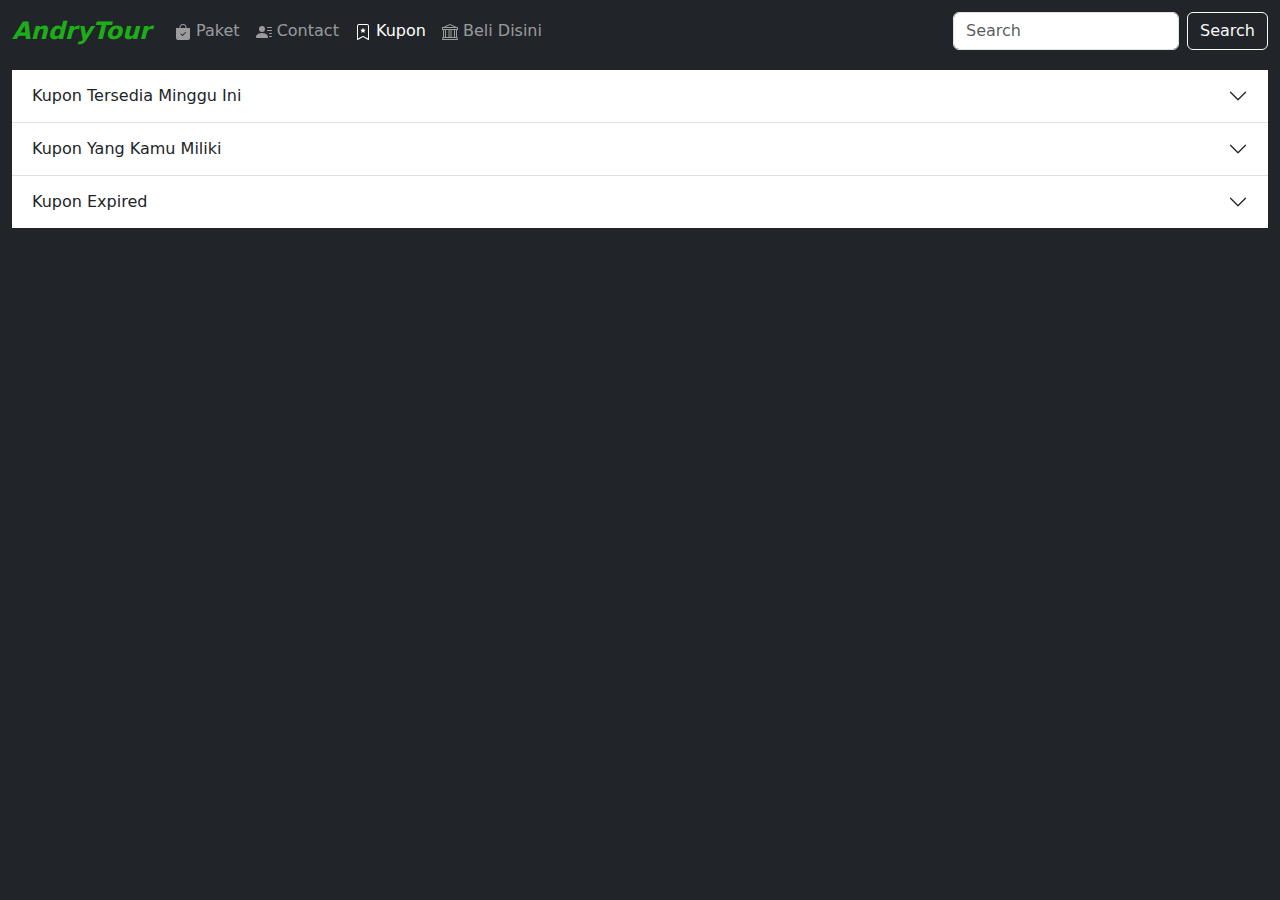
<file: KUPON/index.html>
<!DOCTYPE html>
<html lang="en">
  <head>
    <meta charset="UTF-8" />
    <meta name="viewport" content="width=device-width, initial-scale=1.0" />
    <link
      href="https://cdn.jsdelivr.net/npm/bootstrap@5.3.3/dist/css/bootstrap.min.css"
      rel="stylesheet"
      integrity="sha384-QWTKZyjpPEjISv5WaRU9OFeRpok6YctnYmDr5pNlyT2bRjXh0JMhjY6hW+ALEwIH"
      crossorigin="anonymous"
    />
    <title>home</title>
  </head>
  <body class="bg-dark">
    

    <!--FRIST NAVBAR SECTION-->
    <nav class="navbar navbar-expand-lg navbar-dark bg-dark text-light sticky-top">
      <div class="container-fluid">
        <a class="navbar-brand" href="/index.html" style=" font-weight: bolder; color: rgb(29, 173, 24); font-style: italic; font-size: x-large;" >AndryTour</a>
        <button class="navbar-toggler" type="button" data-bs-toggle="collapse" data-bs-target="#navbarSupportedContent" aria-controls="navbarSupportedContent" aria-expanded="false" aria-label="Toggle navigation">
          <span class="navbar-toggler-icon"></span>
        </button>
        <div class="collapse navbar-collapse" id="navbarSupportedContent">
          <ul class="navbar-nav me-auto mb-2 mb-lg-0">
            
            <li class="nav-item">
              <a class="nav-link " href="/PAKET/index.html"> <svg xmlns="http://www.w3.org/2000/svg" width="16" height="16" fill="currentColor" class="bi bi-bag-check-fill" viewBox="0 0 16 16">
                <path fill-rule="evenodd" d="M10.5 3.5a2.5 2.5 0 0 0-5 0V4h5zm1 0V4H15v10a2 2 0 0 1-2 2H3a2 2 0 0 1-2-2V4h3.5v-.5a3.5 3.5 0 1 1 7 0m-.646 5.354a.5.5 0 0 0-.708-.708L7.5 10.793 6.354 9.646a.5.5 0 1 0-.708.708l1.5 1.5a.5.5 0 0 0 .708 0z"/>
              </svg> Paket</a>
            </li>
            <li class="nav-item">
            <a class="nav-link " href="/CONTACT/index.html"> <svg xmlns="http://www.w3.org/2000/svg" width="16" height="16" fill="currentColor" class="bi bi-person-lines-fill" viewBox="0 0 16 16">
              <path d="M6 8a3 3 0 1 0 0-6 3 3 0 0 0 0 6m-5 6s-1 0-1-1 1-4 6-4 6 3 6 4-1 1-1 1zM11 3.5a.5.5 0 0 1 .5-.5h4a.5.5 0 0 1 0 1h-4a.5.5 0 0 1-.5-.5m.5 2.5a.5.5 0 0 0 0 1h4a.5.5 0 0 0 0-1zm2 3a.5.5 0 0 0 0 1h2a.5.5 0 0 0 0-1zm0 3a.5.5 0 0 0 0 1h2a.5.5 0 0 0 0-1z"/>
            </svg> Contact</a>
          </li>
        
          <li class="nav-item">
            <a class="nav-link active" href="/KUPON/index.html"> <svg xmlns="http://www.w3.org/2000/svg" width="16" height="16" fill="currentColor" class="bi bi-bookmark-star" viewBox="0 0 16 16">
              <path d="M7.84 4.1a.178.178 0 0 1 .32 0l.634 1.285a.18.18 0 0 0 .134.098l1.42.206c.145.021.204.2.098.303L9.42 6.993a.18.18 0 0 0-.051.158l.242 1.414a.178.178 0 0 1-.258.187l-1.27-.668a.18.18 0 0 0-.165 0l-1.27.668a.178.178 0 0 1-.257-.187l.242-1.414a.18.18 0 0 0-.05-.158l-1.03-1.001a.178.178 0 0 1 .098-.303l1.42-.206a.18.18 0 0 0 .134-.098z"/>
              <path d="M2 2a2 2 0 0 1 2-2h8a2 2 0 0 1 2 2v13.5a.5.5 0 0 1-.777.416L8 13.101l-5.223 2.815A.5.5 0 0 1 2 15.5zm2-1a1 1 0 0 0-1 1v12.566l4.723-2.482a.5.5 0 0 1 .554 0L13 14.566V2a1 1 0 0 0-1-1z"/>
            </svg> Kupon</a>
          </li>

          <li class="nav-item">
            <a class="nav-link " href="/BELI DISINI/index.html"> <svg xmlns="http://www.w3.org/2000/svg" width="16" height="16" fill="currentColor" class="bi bi-bank" viewBox="0 0 16 16">
                <path d="m8 0 6.61 3h.89a.5.5 0 0 1 .5.5v2a.5.5 0 0 1-.5.5H15v7a.5.5 0 0 1 .485.38l.5 2a.498.498 0 0 1-.485.62H.5a.498.498 0 0 1-.485-.62l.5-2A.5.5 0 0 1 1 13V6H.5a.5.5 0 0 1-.5-.5v-2A.5.5 0 0 1 .5 3h.89zM3.777 3h8.447L8 1zM2 6v7h1V6zm2 0v7h2.5V6zm3.5 0v7h1V6zm2 0v7H12V6zM13 6v7h1V6zm2-1V4H1v1zm-.39 9H1.39l-.25 1h13.72z"/>
              </svg> Beli Disini</a>
          </li>

          </ul>

          <form class="d-flex" role="search">
            <input class="form-control me-2" type="search" placeholder="Search" aria-label="Search">
            <button class="btn btn-outline-light" type="submit">Search</button>
          </form>
        </div>
      </div>
    </nav>
    <!--END NAVBAR SECTION-->

    <!--FIRST LAYOUT-->
    <div class="container-fluid " >
      <h1 class="text-light"></h1>
      <div class="accordion accordion-flush" id="accordionFlushExample">
        <div class="accordion-item">
          <h2 class="accordion-header" id="flush-headingOne">
            <button class="accordion-button collapsed" type="button" data-bs-toggle="collapse" data-bs-target="#flush-collapseOne" aria-expanded="false" aria-controls="flush-collapseOne">
              Kupon Tersedia Minggu Ini
            </button>
          </h2>
          <div id="flush-collapseOne" class="accordion-collapse collapse" aria-labelledby="flush-headingOne" data-bs-parent="#accordionFlushExample">
            <div class="accordion-body">Mohon Maaf, Tidak ada kupon yang tersedia minggu ini</div>
          </div>
        </div>
        <div class="accordion-item">
          <h2 class="accordion-header" id="flush-headingTwo">
            <button class="accordion-button collapsed" type="button" data-bs-toggle="collapse" data-bs-target="#flush-collapseTwo" aria-expanded="false" aria-controls="flush-collapseTwo">
              Kupon Yang Kamu Miliki
            </button>
          </h2>
          <div id="flush-collapseTwo" class="accordion-collapse collapse" aria-labelledby="flush-headingTwo" data-bs-parent="#accordionFlushExample">
            <div class="accordion-body">Kupon liburan berdua</div>
          </div>
        </div>
        <div class="accordion-item">
          <h2 class="accordion-header" id="flush-headingThree">
            <button class="accordion-button collapsed" type="button" data-bs-toggle="collapse" data-bs-target="#flush-collapseThree" aria-expanded="false" aria-controls="flush-collapseThree">
              Kupon Expired
            </button>
          </h2>
          <div id="flush-collapseThree" class="accordion-collapse collapse" aria-labelledby="flush-headingThree" data-bs-parent="#accordionFlushExample">
            <div class="accordion-body">Tidak ada kupon yang Expired</div>
          </div>
        </div>
      </div>
    </div>
    <!--END LAYOUT-->

    <script src="https://cdn.jsdelivr.net/npm/bootstrap@5.3.3/dist/js/bootstrap.bundle.min.js" integrity="sha384-YvpcrYf0tY3lHB60NNkmXc5s9fDVZLESaAA55NDzOxhy9GkcIdslK1eN7N6jIeHz" crossorigin="anonymous"></script>
  </body>
  </body>
</html>
</file>
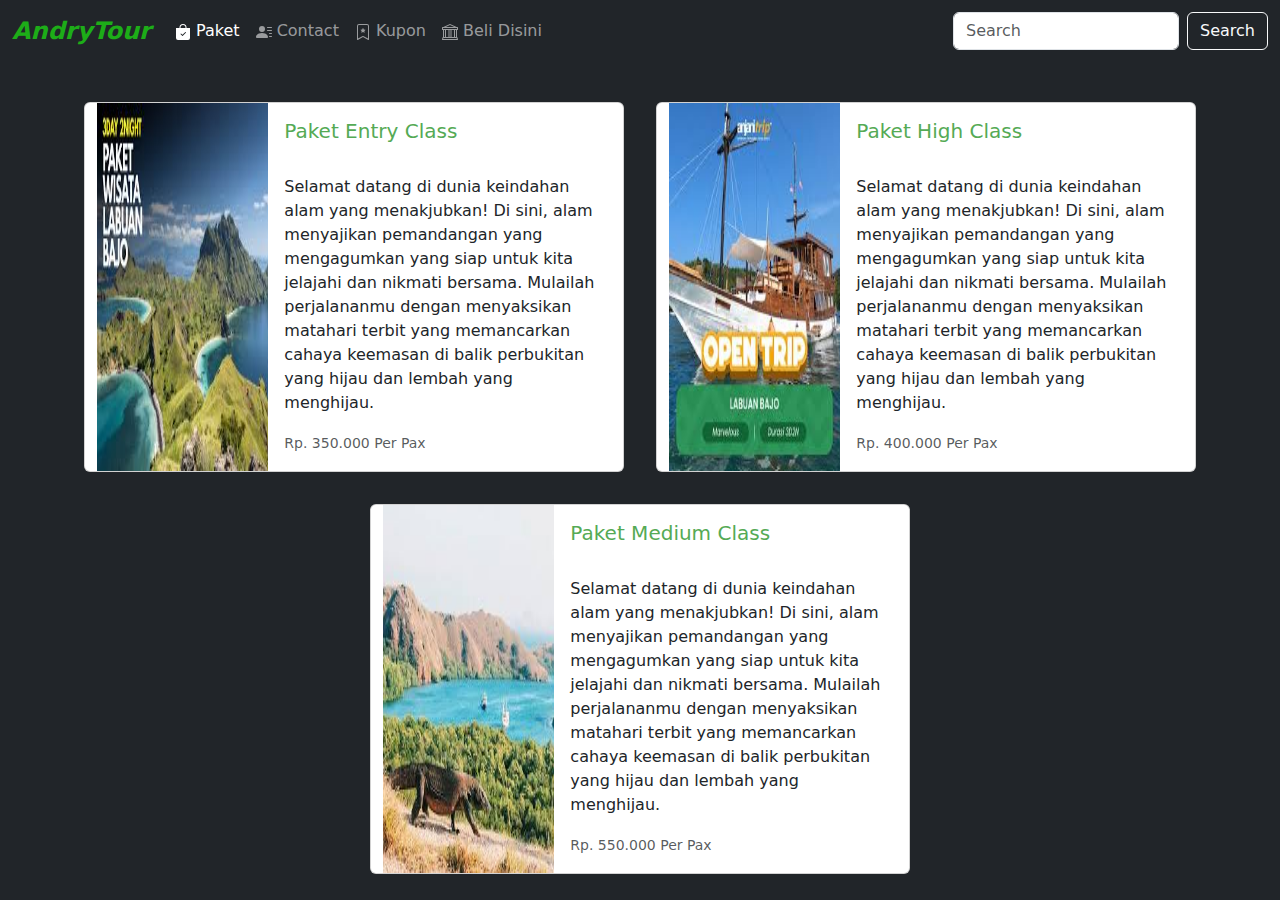
<file: PAKET/index.html>
<!DOCTYPE html>
<html lang="en">
  <head>
    <meta charset="UTF-8" />
    <meta name="viewport" content="width=device-width, initial-scale=1.0" />
    <link
      href="https://cdn.jsdelivr.net/npm/bootstrap@5.3.3/dist/css/bootstrap.min.css"
      rel="stylesheet"
      integrity="sha384-QWTKZyjpPEjISv5WaRU9OFeRpok6YctnYmDr5pNlyT2bRjXh0JMhjY6hW+ALEwIH"
      crossorigin="anonymous"
    />
    <title>home</title>
  </head>
  <body class="bg-dark ">
    <!--FRIST NAVBAR SECTION-->
    <nav class="navbar navbar-expand-lg navbar-dark bg-dark text-light sticky-top">
      <div class="container-fluid">
        <a class="navbar-brand" href="/index.html" style="font-style: italic; font-weight: bolder; color: rgb(29, 173, 24); font-size: x-large;" >AndryTour</a>
        <button class="navbar-toggler" type="button" data-bs-toggle="collapse" data-bs-target="#navbarSupportedContent" aria-controls="navbarSupportedContent" aria-expanded="false" aria-label="Toggle navigation">
          <span class="navbar-toggler-icon"></span>
        </button>
        <div class="collapse navbar-collapse" id="navbarSupportedContent">
          <ul class="navbar-nav me-auto mb-2 mb-lg-0">
            
            <li class="nav-item">
              <a class="nav-link active" href="/PAKET/index.html"><svg xmlns="http://www.w3.org/2000/svg" width="16" height="16" fill="currentColor" class="bi bi-bag-check-fill" viewBox="0 0 16 16">
                <path fill-rule="evenodd" d="M10.5 3.5a2.5 2.5 0 0 0-5 0V4h5zm1 0V4H15v10a2 2 0 0 1-2 2H3a2 2 0 0 1-2-2V4h3.5v-.5a3.5 3.5 0 1 1 7 0m-.646 5.354a.5.5 0 0 0-.708-.708L7.5 10.793 6.354 9.646a.5.5 0 1 0-.708.708l1.5 1.5a.5.5 0 0 0 .708 0z"/>
              </svg> Paket</a>
            </li>
            <li class="nav-item">
            <a class="nav-link " href="/CONTACT/index.html"> <svg xmlns="http://www.w3.org/2000/svg" width="16" height="16" fill="currentColor" class="bi bi-person-lines-fill" viewBox="0 0 16 16">
              <path d="M6 8a3 3 0 1 0 0-6 3 3 0 0 0 0 6m-5 6s-1 0-1-1 1-4 6-4 6 3 6 4-1 1-1 1zM11 3.5a.5.5 0 0 1 .5-.5h4a.5.5 0 0 1 0 1h-4a.5.5 0 0 1-.5-.5m.5 2.5a.5.5 0 0 0 0 1h4a.5.5 0 0 0 0-1zm2 3a.5.5 0 0 0 0 1h2a.5.5 0 0 0 0-1zm0 3a.5.5 0 0 0 0 1h2a.5.5 0 0 0 0-1z"/>
            </svg> Contact</a>
          </li>
        
          <li class="nav-item">
            <a class="nav-link " href="/KUPON/index.html"> <svg xmlns="http://www.w3.org/2000/svg" width="16" height="16" fill="currentColor" class="bi bi-bookmark-star" viewBox="0 0 16 16">
              <path d="M7.84 4.1a.178.178 0 0 1 .32 0l.634 1.285a.18.18 0 0 0 .134.098l1.42.206c.145.021.204.2.098.303L9.42 6.993a.18.18 0 0 0-.051.158l.242 1.414a.178.178 0 0 1-.258.187l-1.27-.668a.18.18 0 0 0-.165 0l-1.27.668a.178.178 0 0 1-.257-.187l.242-1.414a.18.18 0 0 0-.05-.158l-1.03-1.001a.178.178 0 0 1 .098-.303l1.42-.206a.18.18 0 0 0 .134-.098z"/>
              <path d="M2 2a2 2 0 0 1 2-2h8a2 2 0 0 1 2 2v13.5a.5.5 0 0 1-.777.416L8 13.101l-5.223 2.815A.5.5 0 0 1 2 15.5zm2-1a1 1 0 0 0-1 1v12.566l4.723-2.482a.5.5 0 0 1 .554 0L13 14.566V2a1 1 0 0 0-1-1z"/>
            </svg> Kupon</a>
          </li>

          <li class="nav-item">
            <a class="nav-link " href="/BELI DISINI/index.html"> <svg xmlns="http://www.w3.org/2000/svg" width="16" height="16" fill="currentColor" class="bi bi-bank" viewBox="0 0 16 16">
                <path d="m8 0 6.61 3h.89a.5.5 0 0 1 .5.5v2a.5.5 0 0 1-.5.5H15v7a.5.5 0 0 1 .485.38l.5 2a.498.498 0 0 1-.485.62H.5a.498.498 0 0 1-.485-.62l.5-2A.5.5 0 0 1 1 13V6H.5a.5.5 0 0 1-.5-.5v-2A.5.5 0 0 1 .5 3h.89zM3.777 3h8.447L8 1zM2 6v7h1V6zm2 0v7h2.5V6zm3.5 0v7h1V6zm2 0v7H12V6zM13 6v7h1V6zm2-1V4H1v1zm-.39 9H1.39l-.25 1h13.72z"/>
              </svg> Beli Disini</a>
          </li>

          </ul>

          <form class="d-flex" role="search">
            <input class="form-control me-2" type="search" placeholder="Search" aria-label="Search">
            <button class="btn btn-outline-light" type="submit">Search</button>
          </form>
        </div>
      </div>
    </nav>
    <!--END NAVBAR SECTION-->
    
    <!--FIRST LAYOUT-->
    <div class="container-fluid text-dark mt-4" >

      <div class="row justify-content-center">
        <div class="card m-3" style="max-width: 540px; cursor: pointer;">
          <div class="row g-0">
            <div class="col-md-4">
              <img src="logo1.jpeg" class="img-fluid " alt="..." style="height: 100%; width: 100%;">
            </div>
            <div class="col-md-8">
              <div class="card-body">
                <h5 class="card-title"><span style="color: #5a5; font: bold; font-style: initial;"> Paket Entry Class</span></h5>
                <br>
               <p class="card-text">Selamat datang di dunia keindahan alam yang menakjubkan! Di sini, alam menyajikan pemandangan yang mengagumkan yang siap untuk kita jelajahi dan nikmati bersama. Mulailah perjalananmu dengan menyaksikan matahari terbit yang memancarkan cahaya keemasan di balik perbukitan yang hijau dan lembah yang menghijau.</p>
                <p class="card-text" ><small class="text-muted ">Rp. 350.000 Per Pax</small></p>
              </div>
            </div>
          </div>
        </div>

        <div class="card m-3" style="max-width: 540px; cursor: pointer;">
          <div class="row g-0">
            <div class="col-md-4">
              <img src="logo3.jpeg" class="img-fluid " alt="..." style="height: 100%; width: 100%;">
            </div>
            <div class="col-md-8">
              <div class="card-body"> 
                <h5 class="card-title"><span style="color: #5a5; font: bold; font-style: initial;"> Paket High Class</span></h5>
                <br>
               <p class="card-text">Selamat datang di dunia keindahan alam yang menakjubkan! Di sini, alam menyajikan pemandangan yang mengagumkan yang siap untuk kita jelajahi dan nikmati bersama. Mulailah perjalananmu dengan menyaksikan matahari terbit yang memancarkan cahaya keemasan di balik perbukitan yang hijau dan lembah yang menghijau.</p>
                <p class="card-text" style="font-style: initial; font: 900;" ><small class="text-muted">Rp. 400.000 Per Pax</small></p>
              </div>
            </div>
          </div>
        </div>

        <div class="card m-3" style="max-width: 540px; cursor: pointer;">
          <div class="row g-0">
            <div class="col-md-4">
              <img src="logo4.jpeg" class="img-fluid " alt="..." style="height: 100%; width: 100%;">
            </div>
            <div class="col-md-8">
              <div class="card-body">
                <h5 class="card-title"><span style="color: #5a5; font: bold; font-style: initial;"> Paket Medium Class</span></h5>
                <br>
               <p class="card-text">Selamat datang di dunia keindahan alam yang menakjubkan! Di sini, alam menyajikan pemandangan yang mengagumkan yang siap untuk kita jelajahi dan nikmati bersama. Mulailah perjalananmu dengan menyaksikan matahari terbit yang memancarkan cahaya keemasan di balik perbukitan yang hijau dan lembah yang menghijau.</p>
                <p class="card-text" ><small class="text-muted ">Rp. 550.000 Per Pax</small></p>
              </div>
            </div>
          </div>
        </div>

        
      </div>

      
    </div>
    <!--END LAYOUT-->

    <script src="https://cdn.jsdelivr.net/npm/bootstrap@5.3.3/dist/js/bootstrap.bundle.min.js" integrity="sha384-YvpcrYf0tY3lHB60NNkmXc5s9fDVZLESaAA55NDzOxhy9GkcIdslK1eN7N6jIeHz" crossorigin="anonymous"></script>
  </body>
  </body>
</html>
</file>
<file: style.css>
.header .text-center img {
    border-radius: 100%;
     
  }

  

  .typing-animation {
    overflow: hidden;
    white-space: nowrap;
    padding-right: 5px;
    animation: typing 1.5s steps(30, end) forwards, blinking 1s infinite;
}

@keyframes typing-animation {
  from { width: 0 }
  to { width: 100% }
}


  
  /* .typing-animation::after {
    content: "";
    animation: caret 5s infinite;
    border-right: 2px solid #ccc;
    -webkit-animation: caret 5s infinite;
} */

  

  @keyframes caret {
    0% {
      border-color: transparent;
    }
    50% {
      border-color: #ccc;
    }
    100% {
      border-color: transparent;
    }
  }
  
  @keyframes typing {
    0% {
      width: 0;
    }
    100% {
      width: 100%;
    }
  }
  
  @keyframes caret {
    0% {
      border-color: transparent;
    }
    50% {
      border-color: #ccc;
    }
    100% {
      border-color: transparent;
    }
  }
  
  .text-center.align-items-center.mt-4 .col-12 h2.typing-animation {
    font-size: 24px;
  
    color: white;
    margin-top: 16px;
  }
  
  .text-center.align-items-center.mt-4 .col-12 i.typing-animation {
    font-size: 18px;
    color: white;
    font-style: italic;
  }
  
  .text-center.align-items-center.mt-4 .col-12 i.typing-animation span {
    color: brown;
  }
</file>
